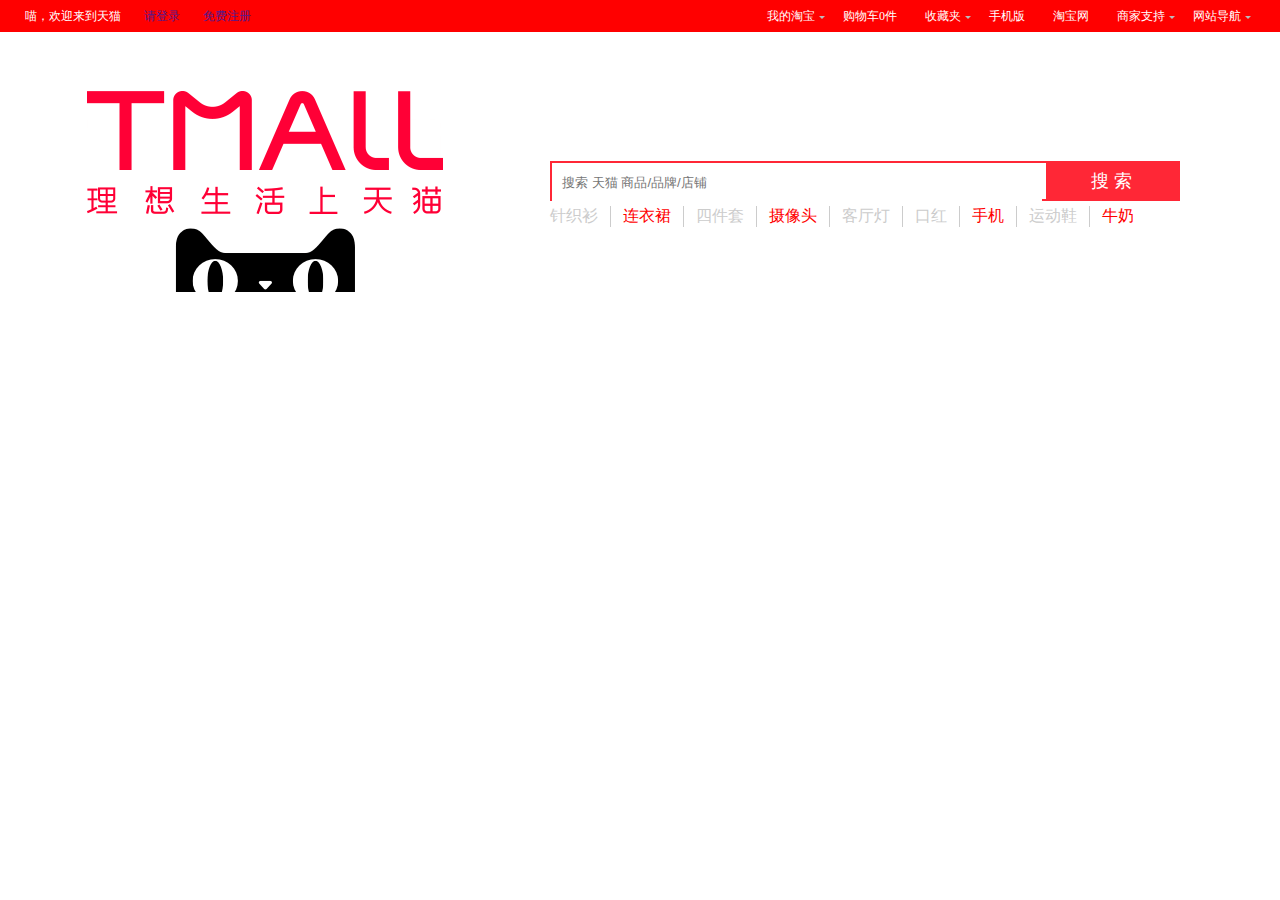
<file: tmall/index.html>
<!DOCTYPE html>
<html lang="en">
<head>
    <meta charset="UTF-8">
    <link rel="shortcut icon" href="images/favicon.ico" />
    <title>天猫tmall.com--理想生活上天猫</title>
    <link rel="stylesheet" href="css/common.css">
    <link rel="stylesheet" href="css/index.css">
</head>
<body>
    <div id="header">
        <div class="wrapper">
            <p id="login-contain">
                喵，欢迎来到天猫
                <a href="">请登录</a>
                <a href="">免费注册</a>
            </p>
            <ul id="header-menu">
                <li class="menu menu-hd">
                    <a href="">我的淘宝</a>
                    <div>

                    </div>
                </li>
                <li class="menu">
                    <a href="">购物车0件</a>
                </li>
                <li class="menu menu-hd">
                    <a href="">收藏夹</a>
                </li>
                <li class="menu">
                    <a href="">手机版</a>
                </li>
                <li class="menu">
                    <a href="">淘宝网</a>
                </li>
                <li class="menu menu-hd">
                    <a href="">商家支持</a>
                </li>
                <li class="menu menu-hd">
                    <a href="">网站导航</a>
                </li>
            </ul>
        </div>
    </div>
    <div id="serch">
        <div class="wrapper">
            <img src="images/tmall.png" alt=""/>
        </div>
        <div id="search-contain">
            <div class="search-input">
                <input type="text" placeholder="搜索 天猫 商品/品牌/店铺">
                <button>搜 索</button>
            </div>
            <ul class="search-list">
                <li class="first">
                    <a href="">针织衫</a>
                </li>
                <li class="red">
                    <a href="">连衣裙</a>
                </li>
                <li>
                    <a href="">四件套</a>
                </li>
                <li class="red">
                    <a href="">摄像头</a>
                </li>
                <li>
                    <a href="">客厅灯</a>
                </li>
                <li>
                    <a href="">口红</a>
                </li>
                <li class="red">
                    <a href="">手机</a>
                </li>
                <li>
                     <a href="">运动鞋</a>
                </li>
                <li class="last red">
                    <a href="" class="red">牛奶</a>
                </li>
            </ul>
        </div>
    </div>
    <!--<div id="id"></div>
    <div id="id"></div>
    <div id="id"></div>
    <div id="id"></div>
    <div id="id"></div>
    <div class="wrapper">
        <ul>
            <li class="pic">
                <img src="" alt=""/>
                <a href="">
                    <div>

                    </div>
                </a>
            </li>
            <li></li>
            <li></li>
            <li></li>
            <li></li>
            <li></li>
            <li></li>
            <li></li>
            <li></li>
            <li>

            </li>
        </ul>
    </div>-->
</body>
</html>
</file>
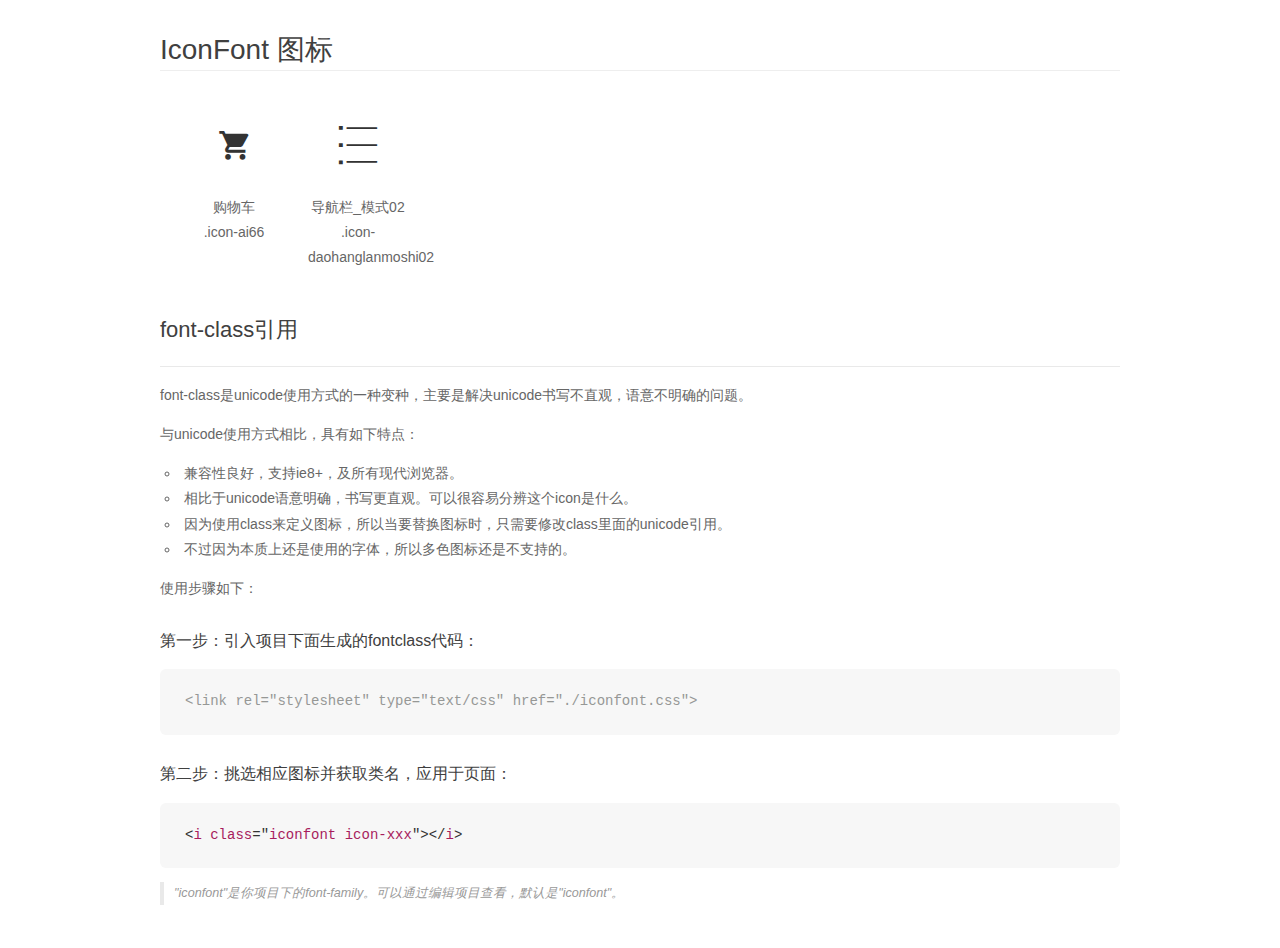
<file: tmall/图标/font_744258_pe0nx4anpn/demo_fontclass.html>
<!DOCTYPE html>
<html>
<head>
    <meta charset="utf-8"/>
    <title>IconFont</title>
    <link rel="stylesheet" href="demo.css">
    <link rel="stylesheet" href="iconfont.css">
</head>
<body>
    <div class="main markdown">
        <h1>IconFont 图标</h1>
        <ul class="icon_lists clear">
            
                <li>
                <i class="icon iconfont icon-ai66"></i>
                    <div class="name">购物车</div>
                    <div class="fontclass">.icon-ai66</div>
                </li>
            
                <li>
                <i class="icon iconfont icon-daohanglanmoshi02"></i>
                    <div class="name">导航栏_模式02</div>
                    <div class="fontclass">.icon-daohanglanmoshi02</div>
                </li>
            
        </ul>

        <h2 id="font-class-">font-class引用</h2>
        <hr>

        <p>font-class是unicode使用方式的一种变种，主要是解决unicode书写不直观，语意不明确的问题。</p>
        <p>与unicode使用方式相比，具有如下特点：</p>
        <ul>
        <li>兼容性良好，支持ie8+，及所有现代浏览器。</li>
        <li>相比于unicode语意明确，书写更直观。可以很容易分辨这个icon是什么。</li>
        <li>因为使用class来定义图标，所以当要替换图标时，只需要修改class里面的unicode引用。</li>
        <li>不过因为本质上还是使用的字体，所以多色图标还是不支持的。</li>
        </ul>
        <p>使用步骤如下：</p>
        <h3 id="-fontclass-">第一步：引入项目下面生成的fontclass代码：</h3>


        <pre><code class="lang-js hljs javascript"><span class="hljs-comment">&lt;link rel="stylesheet" type="text/css" href="./iconfont.css"&gt;</span></code></pre>
        <h3 id="-">第二步：挑选相应图标并获取类名，应用于页面：</h3>
        <pre><code class="lang-css hljs">&lt;<span class="hljs-selector-tag">i</span> <span class="hljs-selector-tag">class</span>="<span class="hljs-selector-tag">iconfont</span> <span class="hljs-selector-tag">icon-xxx</span>"&gt;&lt;/<span class="hljs-selector-tag">i</span>&gt;</code></pre>
        <blockquote>
        <p>"iconfont"是你项目下的font-family。可以通过编辑项目查看，默认是"iconfont"。</p>
        </blockquote>
    </div>
</body>
</html>
</file>
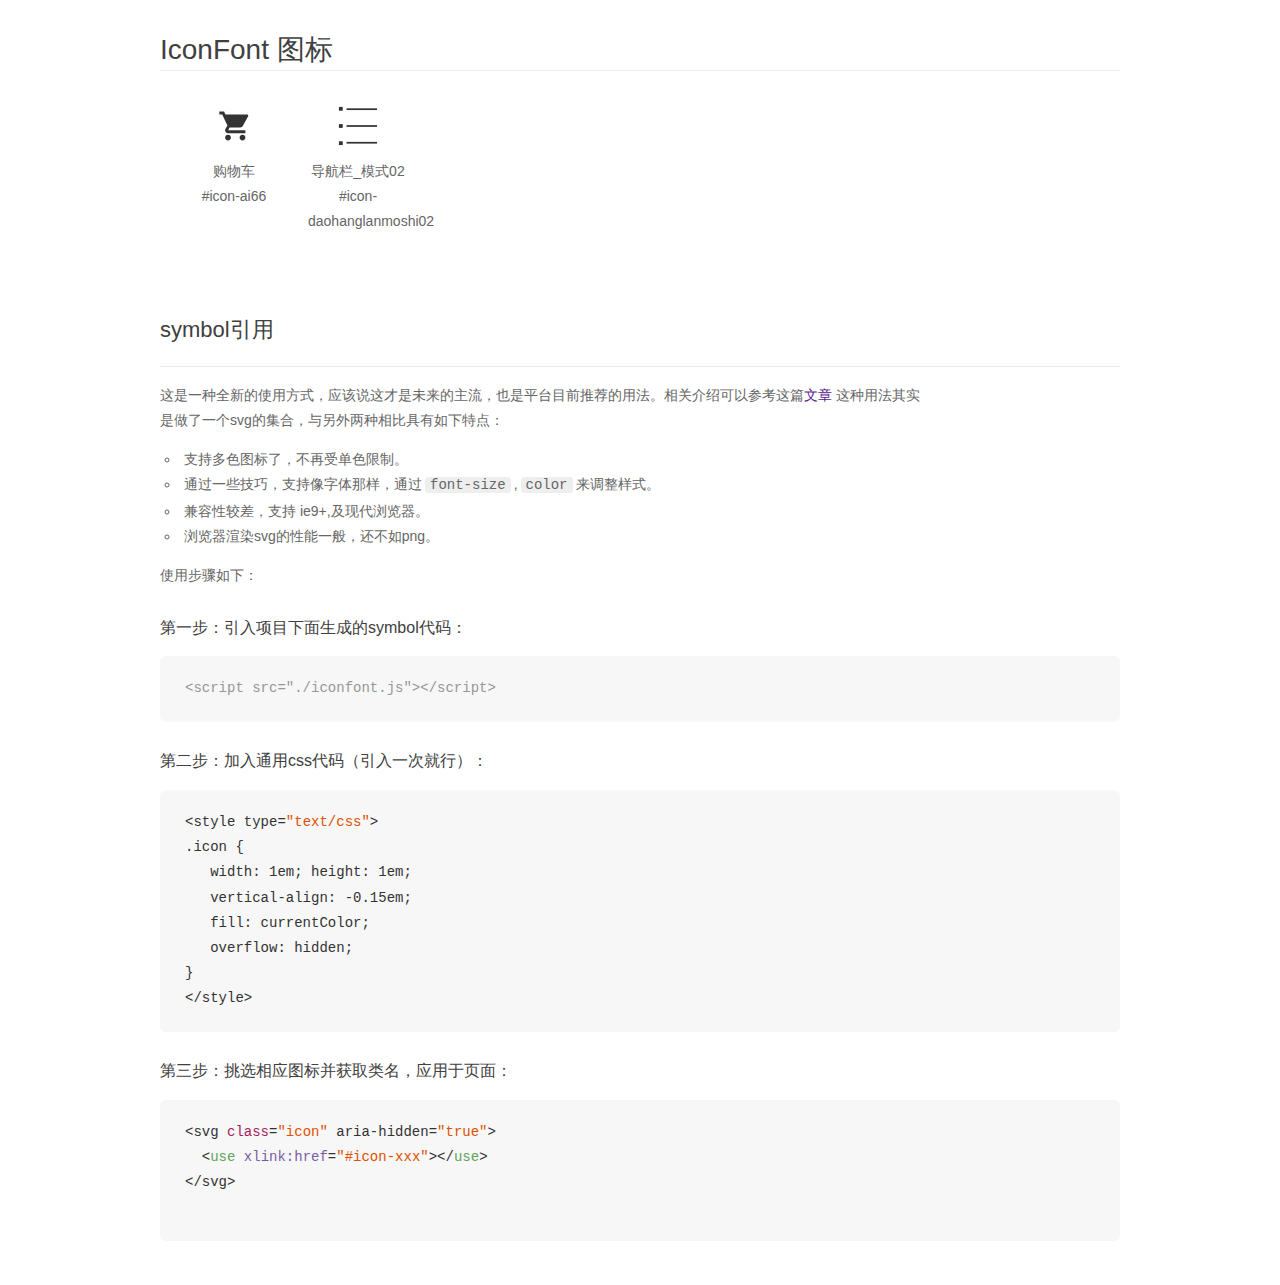
<file: tmall/图标/font_744258_pe0nx4anpn/demo_symbol.html>
<!DOCTYPE html>
<html>
<head>
    <meta charset="utf-8"/>
    <title>IconFont</title>
    <link rel="stylesheet" href="demo.css">
    <script src="iconfont.js"></script>

    <style type="text/css">
        .icon {
          /* 通过设置 font-size 来改变图标大小 */
          width: 1em; height: 1em;
          /* 图标和文字相邻时，垂直对齐 */
          vertical-align: -0.15em;
          /* 通过设置 color 来改变 SVG 的颜色/fill */
          fill: currentColor;
          /* path 和 stroke 溢出 viewBox 部分在 IE 下会显示
             normalize.css 中也包含这行 */
          overflow: hidden;
        }

    </style>
</head>
<body>
    <div class="main markdown">
        <h1>IconFont 图标</h1>
        <ul class="icon_lists clear">
            
                <li>
                    <svg class="icon" aria-hidden="true">
                        <use xlink:href="#icon-ai66"></use>
                    </svg>
                    <div class="name">购物车</div>
                    <div class="fontclass">#icon-ai66</div>
                </li>
            
                <li>
                    <svg class="icon" aria-hidden="true">
                        <use xlink:href="#icon-daohanglanmoshi02"></use>
                    </svg>
                    <div class="name">导航栏_模式02</div>
                    <div class="fontclass">#icon-daohanglanmoshi02</div>
                </li>
            
        </ul>


        <h2 id="symbol-">symbol引用</h2>
        <hr>

        <p>这是一种全新的使用方式，应该说这才是未来的主流，也是平台目前推荐的用法。相关介绍可以参考这篇<a href="">文章</a>
        这种用法其实是做了一个svg的集合，与另外两种相比具有如下特点：</p>
        <ul>
          <li>支持多色图标了，不再受单色限制。</li>
          <li>通过一些技巧，支持像字体那样，通过<code>font-size</code>,<code>color</code>来调整样式。</li>
          <li>兼容性较差，支持 ie9+,及现代浏览器。</li>
          <li>浏览器渲染svg的性能一般，还不如png。</li>
        </ul>
        <p>使用步骤如下：</p>
        <h3 id="-symbol-">第一步：引入项目下面生成的symbol代码：</h3>
        <pre><code class="lang-js hljs javascript"><span class="hljs-comment">&lt;script src="./iconfont.js"&gt;&lt;/script&gt;</span></code></pre>
        <h3 id="-css-">第二步：加入通用css代码（引入一次就行）：</h3>
        <pre><code class="lang-js hljs javascript">&lt;style type=<span class="hljs-string">"text/css"</span>&gt;
.icon {
   width: <span class="hljs-number">1</span>em; height: <span class="hljs-number">1</span>em;
   vertical-align: <span class="hljs-number">-0.15</span>em;
   fill: currentColor;
   overflow: hidden;
}
&lt;<span class="hljs-regexp">/style&gt;</span></code></pre>
        <h3 id="-">第三步：挑选相应图标并获取类名，应用于页面：</h3>
        <pre><code class="lang-js hljs javascript">&lt;svg <span class="hljs-class"><span class="hljs-keyword">class</span></span>=<span class="hljs-string">"icon"</span> aria-hidden=<span class="hljs-string">"true"</span>&gt;<span class="xml"><span class="hljs-tag">
  &lt;<span class="hljs-name">use</span> <span class="hljs-attr">xlink:href</span>=<span class="hljs-string">"#icon-xxx"</span>&gt;</span><span class="hljs-tag">&lt;/<span class="hljs-name">use</span>&gt;</span>
</span>&lt;<span class="hljs-regexp">/svg&gt;
        </span></code></pre>
    </div>
</body>
</html>
</file>
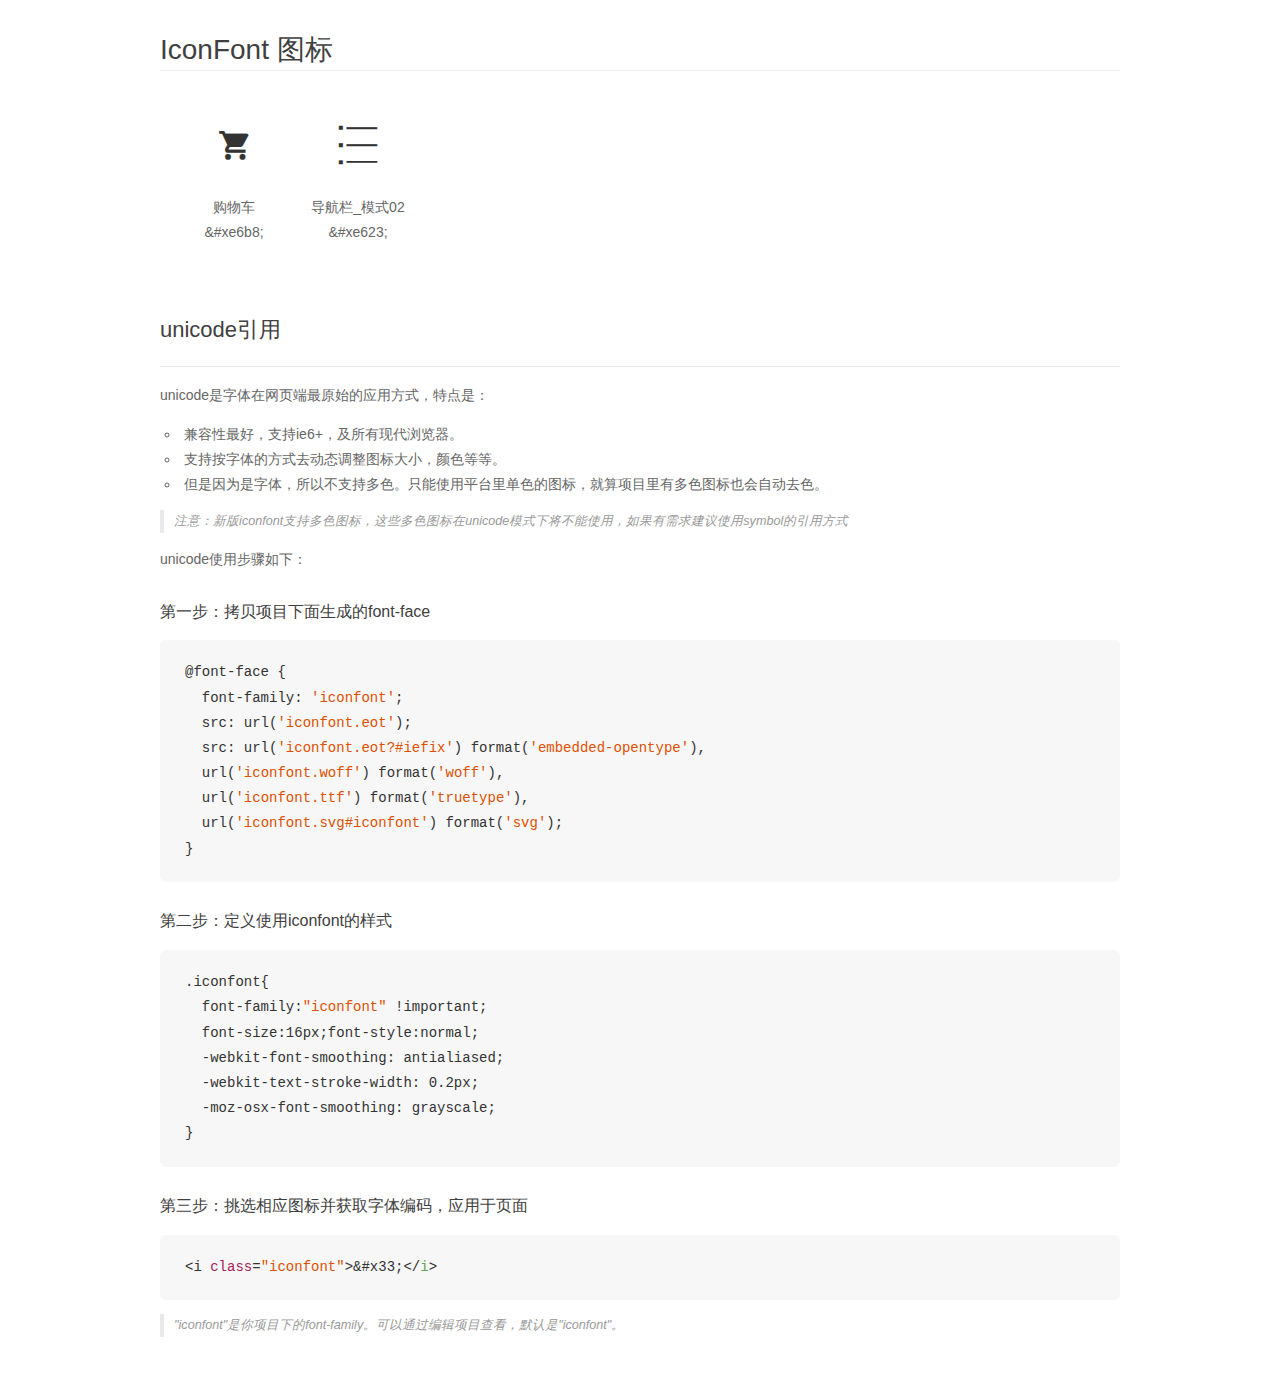
<file: tmall/图标/font_744258_pe0nx4anpn/demo_unicode.html>
<!DOCTYPE html>
<html>
<head>
    <meta charset="utf-8"/>
    <title>IconFont</title>
    <link rel="stylesheet" href="demo.css">

    <style type="text/css">

        @font-face {font-family: "iconfont";
          src: url('iconfont.eot'); /* IE9*/
          src: url('iconfont.eot#iefix') format('embedded-opentype'), /* IE6-IE8 */
          url('iconfont.woff') format('woff'), /* chrome, firefox */
          url('iconfont.ttf') format('truetype'), /* chrome, firefox, opera, Safari, Android, iOS 4.2+*/
          url('iconfont.svg#iconfont') format('svg'); /* iOS 4.1- */
        }

        .iconfont {
          font-family:"iconfont" !important;
          font-size:16px;
          font-style:normal;
          -webkit-font-smoothing: antialiased;
          -webkit-text-stroke-width: 0.2px;
          -moz-osx-font-smoothing: grayscale;
        }

    </style>
</head>
<body>
    <div class="main markdown">
        <h1>IconFont 图标</h1>
        <ul class="icon_lists clear">
            
                <li>
                <i class="icon iconfont">&#xe6b8;</i>
                    <div class="name">购物车</div>
                    <div class="code">&amp;#xe6b8;</div>
                </li>
            
                <li>
                <i class="icon iconfont">&#xe623;</i>
                    <div class="name">导航栏_模式02</div>
                    <div class="code">&amp;#xe623;</div>
                </li>
            
        </ul>
        <h2 id="unicode-">unicode引用</h2>
        <hr>

        <p>unicode是字体在网页端最原始的应用方式，特点是：</p>
        <ul>
        <li>兼容性最好，支持ie6+，及所有现代浏览器。</li>
        <li>支持按字体的方式去动态调整图标大小，颜色等等。</li>
        <li>但是因为是字体，所以不支持多色。只能使用平台里单色的图标，就算项目里有多色图标也会自动去色。</li>
        </ul>
        <blockquote>
        <p>注意：新版iconfont支持多色图标，这些多色图标在unicode模式下将不能使用，如果有需求建议使用symbol的引用方式</p>
        </blockquote>
        <p>unicode使用步骤如下：</p>
        <h3 id="-font-face">第一步：拷贝项目下面生成的font-face</h3>
        <pre><code class="lang-js hljs javascript">@font-face {
  font-family: <span class="hljs-string">'iconfont'</span>;
  src: url(<span class="hljs-string">'iconfont.eot'</span>);
  src: url(<span class="hljs-string">'iconfont.eot?#iefix'</span>) format(<span class="hljs-string">'embedded-opentype'</span>),
  url(<span class="hljs-string">'iconfont.woff'</span>) format(<span class="hljs-string">'woff'</span>),
  url(<span class="hljs-string">'iconfont.ttf'</span>) format(<span class="hljs-string">'truetype'</span>),
  url(<span class="hljs-string">'iconfont.svg#iconfont'</span>) format(<span class="hljs-string">'svg'</span>);
}
</code></pre>
        <h3 id="-iconfont-">第二步：定义使用iconfont的样式</h3>
        <pre><code class="lang-js hljs javascript">.iconfont{
  font-family:<span class="hljs-string">"iconfont"</span> !important;
  font-size:<span class="hljs-number">16</span>px;font-style:normal;
  -webkit-font-smoothing: antialiased;
  -webkit-text-stroke-width: <span class="hljs-number">0.2</span>px;
  -moz-osx-font-smoothing: grayscale;
}
</code></pre>
        <h3 id="-">第三步：挑选相应图标并获取字体编码，应用于页面</h3>
        <pre><code class="lang-js hljs javascript">&lt;i <span class="hljs-class"><span class="hljs-keyword">class</span></span>=<span class="hljs-string">"iconfont"</span>&gt;&amp;#x33;<span class="xml"><span class="hljs-tag">&lt;/<span class="hljs-name">i</span>&gt;</span></span></code></pre>

        <blockquote>
        <p>"iconfont"是你项目下的font-family。可以通过编辑项目查看，默认是"iconfont"。</p>
        </blockquote>
    </div>


</body>
</html>
</file>
<file: tmall/css/common.css>
*{
    margin:0px;
    padding: 0px;
}
.wrapper{
    width:1230px;
    margin:0 auto;
}
a{
    text-decoration:  none;
}
li{
    list-style: none;
}
</file>
<file: tmall/css/index.css>
#header{
    background: #f00;
    height: 32px;
    color:#fff;
   /* font-weight:100px;*/
    font-size:12px;
}
#login-contain{
    line-height: 32px;
   /* display: inline;*/
    float:left;
}
#login-contain a{
    margin-left: 20px;
}
#login-contain a:hover{
    color:red;
}
#header-menu{
    float: right;
    line-height: 32px;
}
#header-menu .menu{
    float: left;
    padding: 0 14px;
    position: relative;
}
#header-menu .menu a{
    color:#fff;
}
#header-menu .menu-hd::after{
    content: '';
    width: 0px;
    border:3px solid transparent;
    border-top-color: #bbb;
    position: absolute;
    right: 4px;
    top: 16px;
    transform-origin: 3px 1.5px;
}
#header-menu .menu-hd:hover{
    background: #ffffff;
}
#header-menu .menu-hd:hover::after{
transform: rotate(180deg);
transition:transform 0.3s linear ;
}
#search img{
    width:240px;
    float: left;
}
#search-contain {
    float:right;
    margin-top: -135px;
    margin-right: 100px;
}
#search-contain .search-list li{
    float: left;
}
#search-contain .search-input{
    border: 2px solid #ff2736;
    height: 36px;
}
#search-contain .search-input input{
    width: 490px;
    height: 36px;
    outline: none;
    border: 0;
    text-indent: 10px;
}
#search-contain .search-input input::-moz-placeholder{
    color:#fff;
    font-size: 18px;
}
#search-contain .search-input button{
    width: 132px;
    height: 36px;
    border: 0;
    background: #ff2736;
    color:#fff;
    font-size: 18px;
}
#search-contain .search-list li{
    padding:0 12px;
    margin-top: 5px;
    border-right:1px solid #ccc;
}
#search-contain .search-list li.last{
    border-right: 0;
}
#search-contain .search-list li.first{
    padding-left: 0;
}
#search-contain .search-list li a{
    color: #ccc;
}
#search-contain .search-list li.red a{
    color:#ff0000;
}
</file>
<file: tmall/图标/font_744258_pe0nx4anpn/iconfont.css>
@font-face {font-family: "iconfont";
  src: url('iconfont.eot?t=1531709692945'); /* IE9*/
  src: url('iconfont.eot?t=1531709692945#iefix') format('embedded-opentype'), /* IE6-IE8 */
  url('[data-uri]') format('woff'),
  url('iconfont.ttf?t=1531709692945') format('truetype'), /* chrome, firefox, opera, Safari, Android, iOS 4.2+*/
  url('iconfont.svg?t=1531709692945#iconfont') format('svg'); /* iOS 4.1- */
}

.iconfont {
  font-family:"iconfont" !important;
  font-size:16px;
  font-style:normal;
  -webkit-font-smoothing: antialiased;
  -moz-osx-font-smoothing: grayscale;
}

.icon-ai66:before { content: "\e6b8"; }

.icon-daohanglanmoshi02:before { content: "\e623"; }
</file>
<file: tmall/图标/font_744258_pe0nx4anpn/demo.css>
*{margin: 0;padding: 0;list-style: none;}
/*
KISSY CSS Reset
理念：1. reset 的目的不是清除浏览器的默认样式，这仅是部分工作。清除和重置是紧密不可分的。
2. reset 的目的不是让默认样式在所有浏览器下一致，而是减少默认样式有可能带来的问题。
3. reset 期望提供一套普适通用的基础样式。但没有银弹，推荐根据具体需求，裁剪和修改后再使用。
特色：1. 适应中文；2. 基于最新主流浏览器。
维护：玉伯<lifesinger@gmail.com>, 正淳<ragecarrier@gmail.com>
 */

/** 清除内外边距 **/
body, h1, h2, h3, h4, h5, h6, hr, p, blockquote, /* structural elements 结构元素 */
dl, dt, dd, ul, ol, li, /* list elements 列表元素 */
pre, /* text formatting elements 文本格式元素 */
form, fieldset, legend, button, input, textarea, /* form elements 表单元素 */
th, td /* table elements 表格元素 */ {
  margin: 0;
  padding: 0;
}

/** 设置默认字体 **/
body,
button, input, select, textarea /* for ie */ {
  font: 12px/1.5 tahoma, arial, \5b8b\4f53, sans-serif;
}
h1, h2, h3, h4, h5, h6 { font-size: 100%; }
address, cite, dfn, em, var { font-style: normal; } /* 将斜体扶正 */
code, kbd, pre, samp { font-family: courier new, courier, monospace; } /* 统一等宽字体 */
small { font-size: 12px; } /* 小于 12px 的中文很难阅读，让 small 正常化 */

/** 重置列表元素 **/
ul, ol { list-style: none; }

/** 重置文本格式元素 **/
a { text-decoration: none; }
a:hover { text-decoration: underline; }


/** 重置表单元素 **/
legend { color: #000; } /* for ie6 */
fieldset, img { border: 0; } /* img 搭车：让链接里的 img 无边框 */
button, input, select, textarea { font-size: 100%; } /* 使得表单元素在 ie 下能继承字体大小 */
/* 注：optgroup 无法扶正 */

/** 重置表格元素 **/
table { border-collapse: collapse; border-spacing: 0; }

/* 清除浮动 */
.ks-clear:after, .clear:after {
  content: '\20';
  display: block;
  height: 0;
  clear: both;
}
.ks-clear, .clear {
  *zoom: 1;
}

.main {
  padding: 30px 100px;
width: 960px;
margin: 0 auto;
}
.main h1{font-size:36px; color:#333; text-align:left;margin-bottom:30px; border-bottom: 1px solid #eee;}

.helps{margin-top:40px;}
.helps pre{
  padding:20px;
  margin:10px 0;
  border:solid 1px #e7e1cd;
  background-color: #fffdef;
  overflow: auto;
}

.icon_lists{
  width: 100% !important;

}

.icon_lists li{
  float:left;
  width: 100px;
  height:180px;
  text-align: center;
  list-style: none !important;
}
.icon_lists .icon{
  font-size: 42px;
  line-height: 100px;
  margin: 10px 0;
  color:#333;
  -webkit-transition: font-size 0.25s ease-out 0s;
  -moz-transition: font-size 0.25s ease-out 0s;
  transition: font-size 0.25s ease-out 0s;

}
.icon_lists .icon:hover{
  font-size: 100px;
}



.markdown {
  color: #666;
  font-size: 14px;
  line-height: 1.8;
}

.highlight {
  line-height: 1.5;
}

.markdown img {
  vertical-align: middle;
  max-width: 100%;
}

.markdown h1 {
  color: #404040;
  font-weight: 500;
  line-height: 40px;
  margin-bottom: 24px;
}

.markdown h2,
.markdown h3,
.markdown h4,
.markdown h5,
.markdown h6 {
  color: #404040;
  margin: 1.6em 0 0.6em 0;
  font-weight: 500;
  clear: both;
}

.markdown h1 {
  font-size: 28px;
}

.markdown h2 {
  font-size: 22px;
}

.markdown h3 {
  font-size: 16px;
}

.markdown h4 {
  font-size: 14px;
}

.markdown h5 {
  font-size: 12px;
}

.markdown h6 {
  font-size: 12px;
}

.markdown hr {
  height: 1px;
  border: 0;
  background: #e9e9e9;
  margin: 16px 0;
  clear: both;
}

.markdown p,
.markdown pre {
  margin: 1em 0;
}

.markdown > p,
.markdown > blockquote,
.markdown > .highlight,
.markdown > ol,
.markdown > ul {
  width: 80%;
}

.markdown ul > li {
  list-style: circle;
}

.markdown > ul li,
.markdown blockquote ul > li {
  margin-left: 20px;
  padding-left: 4px;
}

.markdown > ul li p,
.markdown > ol li p {
  margin: 0.6em 0;
}

.markdown ol > li {
  list-style: decimal;
}

.markdown > ol li,
.markdown blockquote ol > li {
  margin-left: 20px;
  padding-left: 4px;
}

.markdown code {
  margin: 0 3px;
  padding: 0 5px;
  background: #eee;
  border-radius: 3px;
}

.markdown pre {
  border-radius: 6px;
  background: #f7f7f7;
  padding: 20px;
}

.markdown pre code {
  border: none;
  background: #f7f7f7;
  margin: 0;
}

.markdown strong,
.markdown b {
  font-weight: 600;
}

.markdown > table {
  border-collapse: collapse;
  border-spacing: 0px;
  empty-cells: show;
  border: 1px solid #e9e9e9;
  width: 95%;
  margin-bottom: 24px;
}

.markdown > table th {
  white-space: nowrap;
  color: #333;
  font-weight: 600;

}

.markdown > table th,
.markdown > table td {
  border: 1px solid #e9e9e9;
  padding: 8px 16px;
  text-align: left;
}

.markdown > table th {
  background: #F7F7F7;
}

.markdown blockquote {
  font-size: 90%;
  color: #999;
  border-left: 4px solid #e9e9e9;
  padding-left: 0.8em;
  margin: 1em 0;
  font-style: italic;
}

.markdown blockquote p {
  margin: 0;
}

.markdown .anchor {
  opacity: 0;
  transition: opacity 0.3s ease;
  margin-left: 8px;
}

.markdown .waiting {
  color: #ccc;
}

.markdown h1:hover .anchor,
.markdown h2:hover .anchor,
.markdown h3:hover .anchor,
.markdown h4:hover .anchor,
.markdown h5:hover .anchor,
.markdown h6:hover .anchor {
  opacity: 1;
  display: inline-block;
}

.markdown > br,
.markdown > p > br {
  clear: both;
}


.hljs {
  display: block;
  background: white;
  padding: 0.5em;
  color: #333333;
  overflow-x: auto;
}

.hljs-comment,
.hljs-meta {
  color: #969896;
}

.hljs-string,
.hljs-variable,
.hljs-template-variable,
.hljs-strong,
.hljs-emphasis,
.hljs-quote {
  color: #df5000;
}

.hljs-keyword,
.hljs-selector-tag,
.hljs-type {
  color: #a71d5d;
}

.hljs-literal,
.hljs-symbol,
.hljs-bullet,
.hljs-attribute {
  color: #0086b3;
}

.hljs-section,
.hljs-name {
  color: #63a35c;
}

.hljs-tag {
  color: #333333;
}

.hljs-title,
.hljs-attr,
.hljs-selector-id,
.hljs-selector-class,
.hljs-selector-attr,
.hljs-selector-pseudo {
  color: #795da3;
}

.hljs-addition {
  color: #55a532;
  background-color: #eaffea;
}

.hljs-deletion {
  color: #bd2c00;
  background-color: #ffecec;
}

.hljs-link {
  text-decoration: underline;
}

pre{
  background: #fff;
}
</file>
